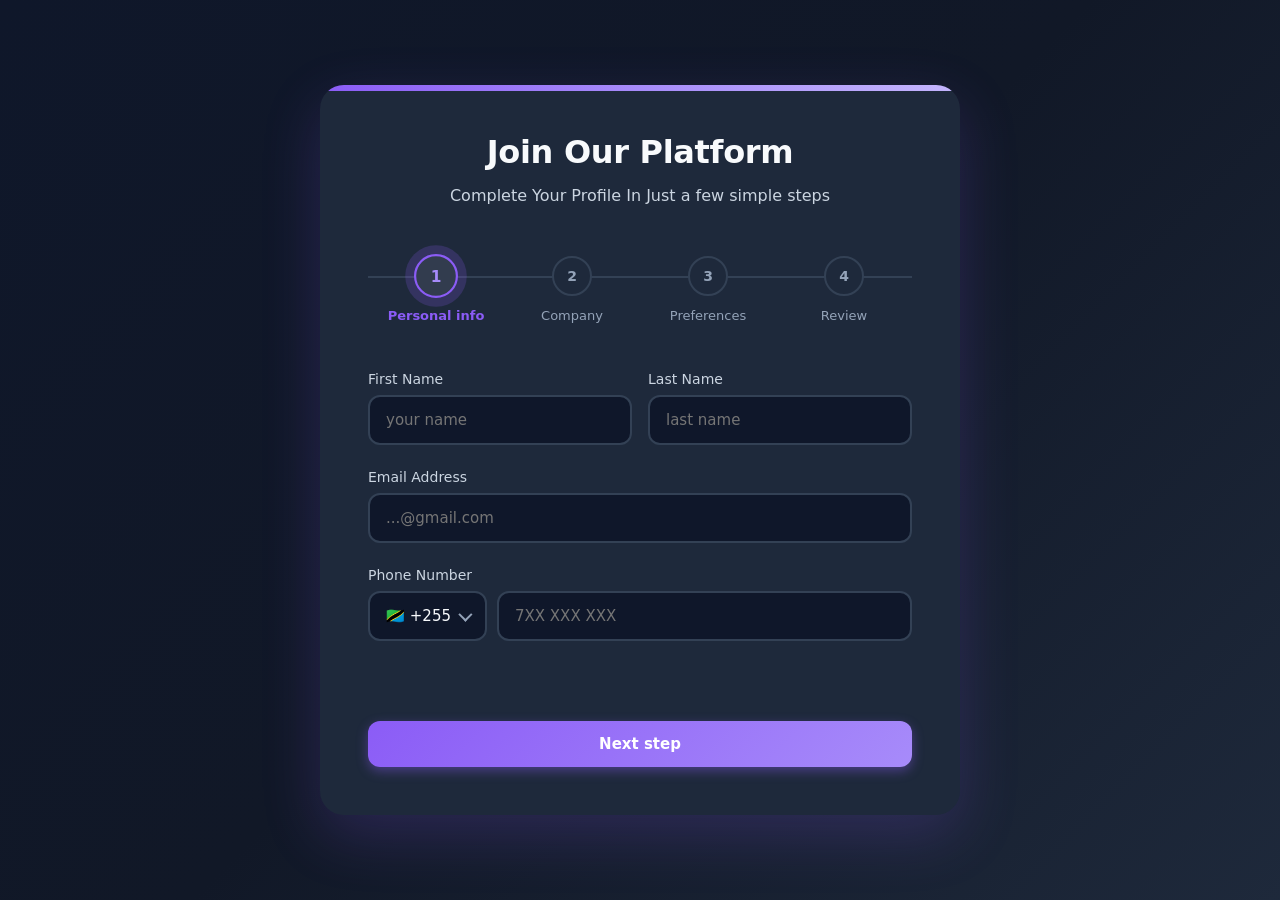
<file: index.html>
<!DOCTYPE html>
<html lang="en">
<head>
  <meta charset="UTF-8">
  <meta name="viewport" content="width=device-width, initial-scale=1.0">
  <link rel="stylesheet" href="style.css">
  <link rel="icon" type="image/png" href="logo.png">
  <title>Website mpya mjini</title>
</head>
<body>

  <div class="form-container">
    <div class="form-header">
      <h1>Join Our Platform</h1>
      <p>Complete Your Profile In Just a few simple steps</p>
    </div>

    <div class="step-indicator">
      <div class="step-indicator-progress" id="progressBar"></div>
      <div class="step step-active" data-step="1">
        <div class="step-circle"></div>
        <div class="step-label">Personal info</div>
      </div>
      <div class="step" data-step="2">
        <div class="step-circle"></div>
        <div class="step-label">Company</div>
      </div>
      <div class="step" data-step="3">
        <div class="step-circle"></div>
        <div class="step-label">Preferences</div>
      </div>
      <div class="step" data-step="4">
        <div class="step-circle"></div>
        <div class="step-label">Review</div>
      </div>
    </div>

    <form id="multistepForm">
      <div class="form-step active" data-step="1">
        <div class="form-row">
          <div class="form-group">
            <label>First Name</label>
            <input type="text" name="firstName" placeholder="your name" required>
          </div>
          <div class="form-group">
            <label>Last Name</label>
            <input type="text" name="lastName" placeholder="last name" required>
          </div>
          <div class="form-group">
            <label>Email Address</label>
            <input type="email" name="email" placeholder="...@gmail.com" required>
          </div>
          <div class="form-group">
            <label>Phone Number</label>
            <div class="phone-field">
              <div class="cselect" id="countrySelect"></div>
              <input type="tel" id="phoneInput" name="phone" placeholder="7XX XXX XXX" inputmode="numeric" autocomplete="tel-national">
            </div>
            <small class="field-hint" id="phoneHint"></small>
            <input type="hidden" name="phoneFull" id="phoneFull">
          </div>
        </div>
      </div>

        <div class="form-step" data-step="2">
          <div class="form-group">
            <label>Company Name</label>
            <input type="text" name="company" placeholder="Aceme Corporation" required>
          </div>
          <div class="form-group">
            <label>Company Size</label>
            <select name="companySize" required>
              <option value="">Select Company Size</option>
              <option value="1-10">1-10 employees</option>
              <option value="11-50">11-50 employees</option>
              <option value="51-200">51-200 employees</option>
              <option value="201-500">201-500 employees</option>
              <option value="500+">500+ employees</option>
            </select>
          </div>
          <div class="form-group">
            <label>Indrustry</label>
            <select name="indrustry" required>
              <option value="">Select indrustry</option>
              <option value="technology">Technology</option>
              <option value="finance">Finance</option>
              <option value="healthcare">Healthcare</option>
              <option value="retail">Retail</option>
              <option value="edcation">Edcation</option>
              <option value="other">Other</option>
            </select>
          </div>
        </div>

      <div class="form-step" data-step="3">
        <div class="form-group">
          <label>Choose Your Plan</label>
          <div class="radio-group">
            <div class="radio-option">
              <input type="radio" name="plan" id="starter" value="starter" required>
              <label for="starter" class="radio-label">
                Starter<br>
                <small style="color:#94a3b8;">$29/mo</small>
              </label>
            </div>

            <div class="radio-option">
              <input type="radio" name="plan" id="professional" value="professional" required>
              <label for="professional" class="radio-label">
                Professional<br>
                <small style="color:#94a3b8;">$79/mo</small>
              </label>
            </div>

            <div class="radio-option">
              <input type="radio" name="plan" id="enterprise" value="enterprise" required>
              <label for="enterprise" class="radio-label">
                Enterprise<br>
                <small style="color:#94a3b8;">Custom</small>
              </label>
            </div>
          </div>
        </div>

        <div class="form-group">
          <label>How did you hear about us?</label>
          <select name="referral">
            <option value="">Select an option</option>
            <option value="search">Search Engine</option>
            <option value="social"> Social Media</option>
            <option value="friend">Friend or Colleague</option>
            <option value="ad">Advertisement</option>
            <option value="other">other</option>
          </select>
        </div>
      </div>

      <div class="form-step" data-step="4">
        <div class="form-group">
          <label>Additional Comments</label>
          <textarea name="comments" placeholder="Tell us anything else we should know..."></textarea>
        </div>
        <div style="background: #f8fafc; padding: 20px; border-radius: 12px; margin-top: 24px;">
          <p style="font-size: 13px; color: #64748b; line-height: 1.6; margin: 0;">
            By submitting this form, you agree to our terms of service and privacy policy. we'll your information to set up your account and keep your updated.
          </p>
        </div>
      </div>

      <div class="form-step" data-step="5">
        <div class="success-message">
          <div class="success-icon">✔️</div>
          <h2>You're All set!</h2>
          <p>Thank You fou joining us. We've sent a confirmation email to your inbox. Our team will reach out</p>
        </div>
      </div>

      <div class="form-actions" id="formActions">
        <button type="button" class="btn btn-secondary" id="prevBtn" style="display:none">Previous</button>
        <button type="button" class="btn btn-primary" id="nextBtn">Next step</button>
      </div>
    </form>
  </div>
  
  <script src="script.js"></script>
</body>
</html>
</file>
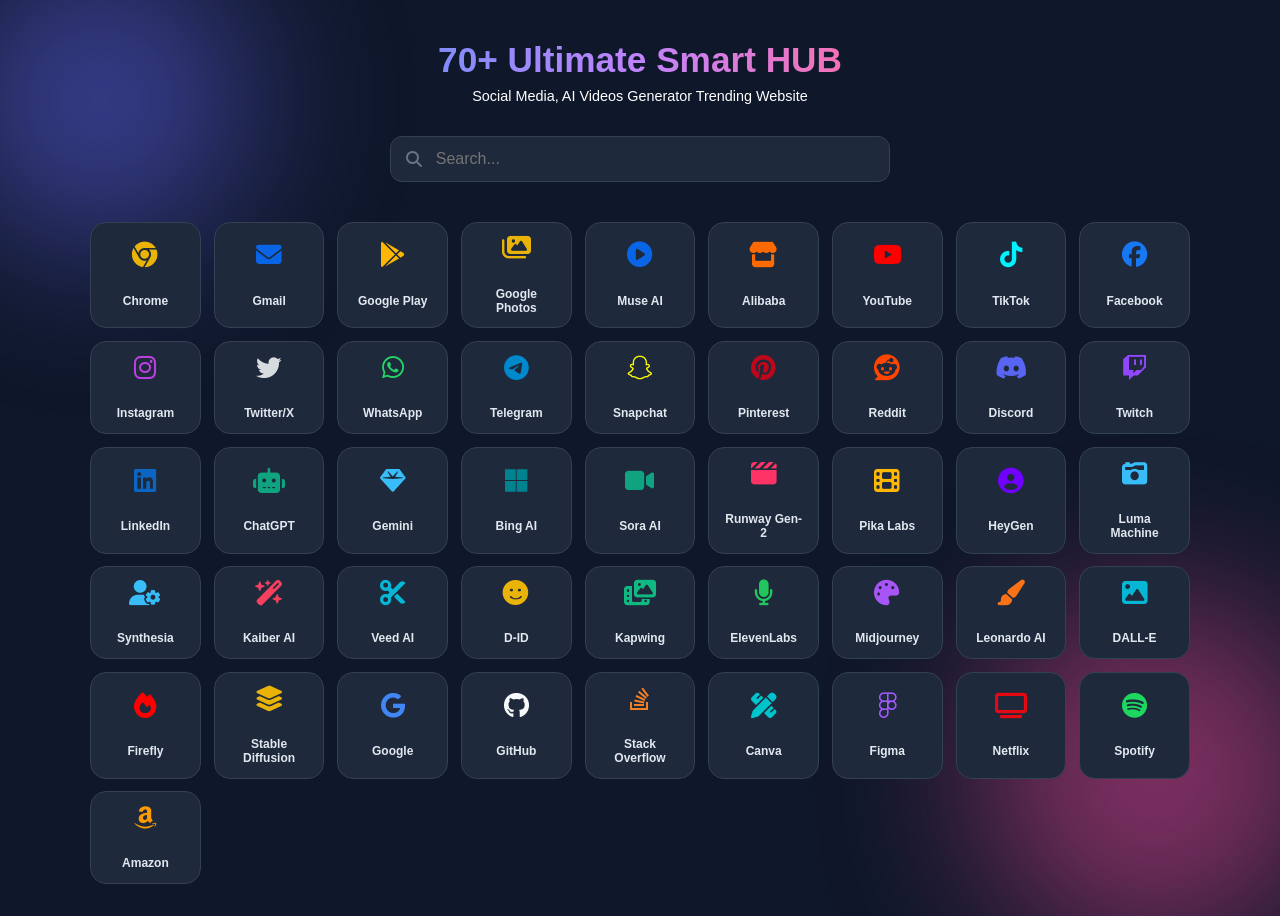
<file: hub.html>
<!DOCTYPE html>
<html lang="en">
<head>
  <meta charset="UTF-8">
  <meta name="viewport" content="width=device-width, initial-scale=1.0">
  <title>70+ Ultimate AI & Media HUB</title>
  <link rel="stylesheet" href="https://cdnjs.cloudflare.com/ajax/libs/font-awesome/6.4.0/css/all.min.css">
  <link rel="stylesheet" href="hub.css">
</head>
<body>

  <div class="bg-orb orb-1"></div>
  <div class="bg-orb orb-2"></div>
  <header>
    <h1>70+ Ultimate Smart HUB</h1>
    <p>Social Media, AI Videos Generator Trending Website</p>
  </header>
  <div class="search-box">
    <i class="fa-solid fa-magnifying-glass"></i>
    <input type="text" id="usertext" placeholder="Search..." oninput="filterCards()">
  </div>
  
  <div class="hub-grid" id="cardgrid">
    <a href="https://chrome.com" target="_blank" class="hub-card chrome">
      <i class="fa-brands fa-chrome"></i>
      <span>Chrome</span>
    </a>

    <a href="https://mail.google.com" target="_blank" class="hub-card gmail">
      <i class="fa-solid fa-envelope"></i><span>Gmail</span>
    </a>
    
    <a href="https://play.google.com" target="_blank" class="hub-card googleplay">
      <i class="fa-brands fa-google-play"></i><span>Google Play</span>
    </a>
    
    <a href="https://photos.google.com" target="_blank" class="hub-card googlephotos">
      <i class="fa-solid fa-images"></i><span>Google Photos</span>
    </a>
    
    <a href="https://muse.ai" target="_blank" class="hub-card muse">
      <i class="fa-solid fa-circle-play"></i><span>Muse AI</span>
    </a>
    
    <a href="https://alibaba.com" target="_blank" class="hub-card alibaba">
      <i class="fa-solid fa-store"></i><span>Alibaba</span>
    </a>
    
    <a href="https://youtube.com" target="_blank" class="hub-card youtube">
      <i class="fa-brands fa-youtube"></i><span>YouTube</span>
    </a>
    
    <a href="https://tiktok.com" target="_blank" class="hub-card tiktok"><i class="fa-brands fa-tiktok"></i><span>TikTok</span>
    </a>
    
    <a href="https://facebook.com" target="_blank" class="hub-card facebook">
      <i class="fa-brands fa-facebook"></i><span>Facebook</span>
    </a>
    
    <a href="https://instagram.com" target="_blank" class="hub-card instagram">
      <i class="fa-brands fa-instagram"></i><span>Instagram</span>
    </a>
    
    <a href="https://x.com" target="_blank" class="hub-card twitter">
      <i class="fa-brands fa-twitter"></i><span>Twitter/X</span>
    </a>
    
    <a href="https://web.whatsapp.com" target="_blank" class="hub-card whatsapp">
      <i class="fa-brands fa-whatsapp"></i><span>WhatsApp</span>
    </a>
    
    <a href="https://web.telegram.org" target="_blank" class="hub-card telegram">
      <i class="fa-brands fa-telegram"></i><span>Telegram</span>
    </a>
    
    <a href="https://snapchat.com" target="_blank" class="hub-card snapchat">
      <i class="fa-brands fa-snapchat"></i><span>Snapchat</span>
    </a>
    
    <a href="https://pinterest.com" target="_blank" class="hub-card pinterest">
      <i class="fa-brands fa-pinterest"></i><span>Pinterest</span>
    </a>
    
    <a href="https://reddit.com" target="_blank" class="hub-card reddit">
      <i class="fa-brands fa-reddit"></i><span>Reddit</span>
    </a>
    
    <a href="https://discord.com" target="_blank" class="hub-card discord">
      <i class="fa-brands fa-discord"></i><span>Discord</span>
    </a>
    
    <a href="https://twitch.tv" target="_blank" class="hub-card twitch">
      <i class="fa-brands fa-twitch"></i><span>Twitch</span>
    </a>
    
    <a href="https://linkedin.com" target="_blank" class="hub-card linkedin">
      <i class="fa-brands fa-linkedin"></i><span>LinkedIn</span>
    </a>
  
    <!-- AI chat -->
    <a href="https://chatgpt.com" target="_blank" class="hub-card chatgpt">
      <i class="fa-solid fa-robot"></i><span>ChatGPT</span>
    </a>
    
    <a href="https://gemini.google.com" target="_blank" class="hub-card gamini">
      <i class="fa-solid fa-gem"></i><span>Gemini</span>
    </a>
    
    <a href="https://bing.com/chat" target="_blank" class="hub-card bingai">
      <i class="fa-brands fa-microsoft"></i>
      <span>Bing AI</span>
    </a>
    
    <a href="https://openai.com/sora" target="_blank" class="hub-card openai">
      <i class="fa-solid fa-video"></i><span>Sora AI</span>
    </a>
  
    <!-- AI video -->
    <a href="https://runwayml.com" target="_blank" class="hub-card runway">
      <i class="fa-solid fa-clapperboard"></i><span>Runway Gen-2</span>
    </a>
    
    <a href="https://pika.art" target="_blank" class="hub-card pika">
      <i class="fa-solid fa-film"></i><span>Pika Labs</span>
    </a>
    
    <a href="https://heygen.com" target="_blank" class="hub-card keygen">
      <i class="fa-solid fa-circle-user"></i><span>HeyGen</span>
    </a>
    
    <a href="https://lumalabs.ai" target="_blank" class="hub-card luma">
      <i class="fa-solid fa-camera-retro"></i><span>Luma Machine</span>
    </a>
    
    <a href="https://synthesia.io" target="_blank" class="hub-card synthesia">
      <i class="fa-solid fa-user-gear"></i><span>Synthesia</span>
    </a>
    <a href="https://kaiber.ai" target="_blank" class="hub-card kaiber">
      <i class="fa-solid fa-wand-magic-sparkles"></i><span>Kaiber AI</span>
    </a>
    
    <a href="https://veed.io" target="_blank" class="hub-card veed">
      <i class="fa-solid fa-scissors"></i><span>Veed AI</span>
    </a>
    
    <a href="https://d-id.com" target="_blank" class="hub-card did">
      <i class="fa-solid fa-face-smile"></i><span>D-ID</span>
    </a>
    
    <a href="https://kapwing.com" target="_blank" class="hub-card kapwing"><i class="fa-solid fa-photo-film"></i><span>Kapwing</span></a>
  
    <!-- AI voice -->
    <a href="https://elevenlabs.io" target="_blank" class="hub-card eleven"><i class="fa-solid fa-microphone"></i><span>ElevenLabs</span></a>
  
    <!-- AI images -->
    <a href="https://midjourney.com" target="_blank" class="hub-card midjourney">
      <i class="fa-solid fa-palette"></i><span>Midjourney</span>
    </a>
    
    <a href="https://leonardo.ai" target="_blank" class="hub-card leonardo">
      <i class="fa-solid fa-paintbrush"></i><span>Leonardo AI</span>
    </a>
    
    <a href="https://openai.com/dall-e-3" target="_blank" class="hub-card dalle">
      <i class="fa-solid fa-image"></i><span>DALL-E</span>
    </a>
    
    <a href="https://firefly.adobe.com" target="_blank" class="hub-card firefly">
      <i class="fa-solid fa-fire"></i><span>Firefly</span>
    </a>
    
    <a href="https://stability.ai" target="_blank" class="hub-card stablediff">
      <i class="fa-solid fa-layer-group"></i><span>Stable Diffusion</span>
    </a>
  
    <!-- Tools & other -->
    <a href="https://google.com" target="_blank" class="hub-card google">
      <i class="fa-brands fa-google"></i><span>Google</span>
    </a>
    
    <a href="https://github.com" target="_blank" class="hub-card github">
      <i class="fa-brands fa-github"></i><span>GitHub</span>
    </a>
    
    <a href="https://stackoverflow.com" target="_blank" class="hub-card stack">
      <i class="fa-brands fa-stack-overflow"></i><span>Stack Overflow</span>
    </a>
    
    <a href="https://canva.com" target="_blank" class="hub-card canva">
      <i class="fa-solid fa-pen-ruler"></i><span>Canva</span>
    </a>
    
    <a href="https://figma.com" target="_blank" class="hub-card figma">
      <i class="fa-brands fa-figma"></i><span>Figma</span>
    </a>
    
    <a href="https://netflix.com" target="_blank" class="hub-card netflix">
      <i class="fa-solid fa-tv"></i><span>Netflix</span>
    </a>
    
    <a href="https://spotify.com" target="_blank" class="hub-card spotify">
      <i class="fa-brands fa-spotify"></i><span>Spotify</span>
    </a>
    
    <a href="https://amazon.com" target="_blank" class="hub-card amazon">
      <i class="fa-brands fa-amazon"></i><span>Amazon</span>
    </a>
  </div>
  <p class="no-result" id="noResult"></p>
  <script src="hub.js"></script>
</body>
</html>
</file>
<file: style.css>
:root{
  --bg-gradient: linear-gradient(135deg, #0f172a 0%, #111827 50%, #1e293b 100%);
  --container-bg: #1e293b;
  --input-bg: #0f172a;
  --primary: #8b5cf6;
  --primary-light: #a78bfa;
  --primary-dark: #c4b5fd;
  --text-primary: #f8fafc;
  --text-secondary: #cbd5e1;
  --text-muted: #94a3b8;
  --border: #334155;
  --border-hover: #47ff69;
  --shadow: rgba(139, 92, 246, 0.2);
  --focus-shadow: rgba(139, 92, 246, 0.2);
  --success-start: #0bb0d4;
  --success-end: #0891b2;
}

*{
  margin: 0;
  padding: 0;
  box-sizing: border-box;
}

body{
  font-family: system-ui;
  background: var(--bg-gradient);
  min-height: 100vh;
  display: flex;
  align-items: center;
  justify-content: center;
  padding: 20px;
}

.form-container{
  background: var(--container-bg);
  border-radius: 24px;
  box-shadow: 0 20px 60px var(--shadow);
  max-width: 640px;
  width: 100%;
  padding: 48px;
  position: relative;
  overflow: hidden;
}

.form-container::before{
  content: "";
  position: absolute;
  top: 0;
  left: 0;
  right: 0;
  height: 6px;
  background: linear-gradient(90deg, var(--primary), var(--primary-light), var(--primary-dark));
  border-radius: 24px 24px 0 0;
}

.form-header{
  text-align: center;
  margin-bottom: 48px;
}

.form-header h1{
  font-size: 32px;
  font-weight: 700;
  color: var(--text-primary);
  margin-bottom: 12px;
  letter-spacing: -0.02rem;
}

.form-header p{
  font-size: 16px;
  color: var(--text-secondary);
  line-height: 1.6;
}

.step-indicator{
  display: flex;
  justify-content: space-between;
  margin-bottom: 48px;
  position: relative;
  counter-reset: step;
}

.step-indicator::before{
  content: "";
  position: absolute;
  top: 20px;
  left: 0;
  right: 0;
  height: 2px;
  background: var(--border);
  z-index: 0;
}

.step-indicator-progress{
  position: absolute;
  top: 20px;
  left: 0;
  height: 2px;
  background: linear-gradient(90deg, var(--primary), var(--primary-light), var(--primary-dark));
  z-index: 1;
  transition: width 0.4s cubic-bezier(0.4, 0, 0.2, 1);
}

.step{
  position: relative;
  z-index: 2;
  display: flex;
  flex-direction: column;
  align-items: center;
  flex: 1;
}

.step-circle{
  width: 40px;
  height: 40px;
  border-radius: 50%;
  background: var(--container-bg);
  border: 2px solid var(--border);
  color: var(--text-muted);
  display: flex;
  align-items: center;
  justify-content: center;
  font-weight: 600;
  font-size: 14px;
  transition: all 0.3s cubic-bezier(0.4, 0, 0.2, 1);
  position: relative;
}

.step-circle::before{
  counter-increment: step;
  content: counter(step);
}

.step-active .step-circle{
  border-color: var(--primary);
  color: var(--primary-light);
  background: #323c4e;
  box-shadow: 0 0 0 8px var(--focus-shadow);
  transform: scale(1.1);
}

.step-completed .step-circle{
  border-color: var(--primary);
  background: linear-gradient(135deg, var(--primary), var(--primary-light));
  color: white;
  transform: scale(1);
}

.step-completed .step-circle::before{
  content: "✔️";
}

.step-label{
   margin-top: 12px;
   font-size: 13px;
   font-weight: 500;
   color: #94a3b8;
   transition: color 0.3s ease;
   text-align: center;
 }

.step-active .step-label{
  color: var(--primary);
  font-weight: 600;
}

.step-completed .step-label{
  color: #475569;
}

.form-step{
  display: none;
  animation: fadeIn 0.5s ease;
}

.form-step.active{
  display: block;
}

@keyframes fadeIn{
  from{
    opacity: 0;
    transform: translateX(10px);
  }
  to{
    opacity: 1;
    transform: translateY(0);
  }
}

.form-group{
  margin-bottom: 24px;
}
.form-group label{
  display: block;
  margin-bottom: 8px;
  font-size: 14px;
  font-weight: 500;
  color: var(--text-secondary);
}

.form-group input,
.form-group select,
.form-group textarea{
  width: 100%;
  padding: 14px 16px;
  border-radius: 12px;
  font-size: 15px;
  border: 2px solid var(--border);
  color: var(--text-primary);
  background: var(--input-bg);
  transition: all 0.3s ease;
  font-family: inherit;
}

.form-group input:focus,
.form-group select:focus,
.form-group textarea:focus{
  outline: none;
  border-color: var(--primary);
  box-shadow: 0 0 0 4px var(--focus-shadow);
}

.form-group textarea{
  resize: vertical;
  min-height: 120px;
}

.form-row{
  display: grid;
  grid-template-columns: 1fr 1fr;
  gap: 0 16px;
}

.form-row .form-group:nth-child(n+3){
  grid-column: 1 / -1;
}
@media (max-width: 480px){
  .form-row{
    grid-template-columns: 1fr;
  }
}

.radio-option{
  position: relative;
}

.radio-option input[type="radio"]{
  position: absolute;
  opacity: 0;
  pointer-events: none;
}

.radio-label{
  display: block;
  padding: 16px;
  border: 2px solid var(--border);
  color: var(--text-secondary);
  background: var(--input-bg);
  border-radius: 12px;
  text-align: center;
  cursor: pointer;
  transition: all 0.3s ease;
  font-weight: 500;
  font-size: 14px;
}

.radio-option input[type="radio"]:checked + .radio-label{
  border-color: var(--primary);
  background: rgba(139, 92, 246, 0.15);
  color: var(--primary-light);
}

.radio-label:hover{
  border-color: var(--border-hover);
}

.form-actions{
  display: flex;
  gap: 12px;
  margin-top: 32px;
}

.btn{
  flex: 1;
  padding: 14px 24px;
  border: none;
  border-radius: 12px;
  font-size: 15px;
  font-weight: 600;
  cursor: pointer;
  transition: all 0.3s ease;
  font-family: inherit;
}

.btn-primary{
  background: linear-gradient(135deg, var(--primary), var(--primary-light));
  color: white;
  box-shadow: 0 4px 12px rgba(139, 92, 246, 0.4);
}

.btn-primary:hover{
  transform: translateY(-2px);
  box-shadow: 0 8px 20px rgba(139, 92, 246, 0.5);
}

.btn-primary:active{
  transform: translateY(0);
}

.btn-secondary{
  background: var(--input-bg);
  color: var(--text-secondary);
  border: 2px solid var(--border);
}

.btn-secondary:hover{
  background: #1e293b;
  border-color: var(--border-hover);
}

.btn:disabled{
  opacity: 0.5;
  cursor: not-allowed;
  transform: none!important;
}

.success-message{
  text-align: center;
  padding: 32px 0;
}

.success-icon{
  width: 80px;
  height: 80px;
  margin: 0 auto 24px;
  background: lightgreen;
  border-radius: 50%;
  display: flex;
  align-items: center;
  justify-content: center;
  font-size: 40px;
  color: white;
  animation: scaleIn 0.5s cubic-bezier(0.4, 0, 0.2, 1);
}

@keyframes scaleIn{
  from{transform: scale(0); opacity: 0;}
  to{transform: scale(1); opacity: 1;}
}

.success-message h2{
  font-size: 28px;
  color: var(--text-primary);
  margin-bottom: 12px;
  font-weight: 700;
}

.success-message p{
  font-size: 16px;
  color: var(--text-secondary);
  line-height: 1.6;
}

@media(max-width: 640px){
  .form-container{padding: 32px 24px;}
  .form-header h1{font-size: 24px;}
  .form-row{grid-template-columns: 1fr;}
  .step-label{font-size: 11px;}
  .step-circle{
    width: 36px;
    height: 36px;
    font-size: 13px;
  }
  .radio-group{
    grid-template-columns: 1fr;
  }
}

.native-hidden{ display: none !important; }

.cselect{ position: relative; }

.cselect-btn{
  width: 100%;
  display: flex;
  align-items: center;
  justify-content: space-between;
  gap: 8px;
  padding: 14px 16px;
  border-radius: 12px;
  font-size: 15px;
  font-family: inherit;
  text-align: left;
  border: 2px solid var(--border);
  color: var(--text-primary);
  background: var(--input-bg);
  cursor: pointer;
  transition: all 0.3s ease;
}
.cselect-btn.placeholder{ color: var(--text-muted); }
.cselect-btn::after{
  content: "";
  width: 8px;
  height: 8px;
  flex-shrink: 0;
  border-right: 2px solid var(--text-muted);
  border-bottom: 2px solid var(--text-muted);
  transform: rotate(45deg) translateY(-2px);
  transition: transform 0.2s ease;
}
.cselect.open .cselect-btn{
  border-color: var(--primary);
  box-shadow: 0 0 0 4px var(--focus-shadow);
}
.cselect.open .cselect-btn::after{
  transform: rotate(-135deg) translateY(-2px);
}

.cselect-menu{
  display: none;
  position: fixed;
  z-index: 1000;
  overflow-y: auto;
  list-style: none;
  padding: 6px;
  background: var(--input-bg);
  border: 2px solid var(--border);
  border-radius: 12px;
  box-shadow: 0 12px 30px rgba(0,0,0,0.5);
}
.cselect-menu.show{ display: block; }
.cselect.open .cselect-menu{ display: block; }
.cselect.up .cselect-menu{ top: auto; bottom: calc(100% + 8px); }

.cselect-menu li{
  display: flex;
  justify-content: space-between;
  gap: 12px;
  padding: 12px 14px;
  border-radius: 8px;
  font-size: 15px;
  color: var(--text-secondary);
  cursor: pointer;
}
.cselect-menu li:hover{ background: rgba(139,92,246,0.15); color: var(--text-primary); }
.cselect-menu li.selected{ background: rgba(139,92,246,0.25); color: var(--primary-light); }

/* Phone */
.phone-field{ position: relative; display: flex; gap: 10px; }
.phone-field .cselect{ position: static; flex-shrink: 0; }
.phone-field .cselect-btn{ width: auto; min-width: 104px; }
.phone-field input{ flex: 1; min-width: 0; }
.phone-field.bad input,
.phone-field.bad .cselect-btn{ border-color: #ef4444; }
.phone-field.ok input{ border-color: #22c55e; }

.field-hint{
  display: block;
  margin-top: 8px;
  min-height: 16px;
  font-size: 12px;
  color: var(--text-muted);
}
.phone-field.bad ~ .field-hint{ color: #f87171; }
.phone-field.ok ~ .field-hint{ color: #4ade80; }
</file>
<file: hub.css>
*{
  margin: 0;
  padding: 0;
  box-sizing: border-box;
  font-family: 'Segoe UI', Tahoma, Geneva, verdana, sans-serif;
}

body{
  background-color: #0f172a;
  color: #f8fafc;
  min-height: 100vh;
  padding: 2rem;
  display: flex;
  flex-direction: column;
  align-items: center;
  position: relative;
  overflow-x: hidden;
}

.bg-orb{
  position: fixed;
  border-radius: 50%;
  filter: blur(80px);
  z-index: -1;
  opacity: 0.5;
}

.orb-1{
  width: 300px;
  height: 300px;
  background: #6366f1;
  top: -50px;
  left: -50px;
}

.orb-2{
  width: 350px;
  height: 350px;
  background: #ec4899;
  bottom: -50px;
  right: -50px;
}

header{
  text-align: center;
  margin-bottom: 2rem;
}

header h1{
  font-size: 2.2rem;
  font-weight: 800;
  background: linear-gradient(to right, #818cf8, #c084fc, #f472b6);
  -webkit-background-clip: text;
  -webkit-text-fill-color: transparent;
  margin: 0.5rem;
}

header p{
  color: white;
  font-size: 0.90rem;
}

.search-box{
  position: relative;
  width: 100%;
  max-width: 500px;
  margin-bottom: 2.5rem;
}

.search-box i{
  position: absolute;
  left: 1rem;
  top: 50%;
  transform: translateY(-50%);
  color: #64748b;
}

.search-box input{
  width: 100%;
  padding: 0.8rem 1rem 0.8rem 2.8rem;
  border-radius: 12px;
  border: 1px solid #334155;
  background-color: #1e293b;
  color: #f8fafc;
  font-size: 1rem;
  outline: none;
  transition: all 0.3s ease;
}

.search-box input:focus{
  border-color: #6366f1;
  box-shadow: 0 0 15px rgba(99, 102, 241, 0.3);
}

.hub-grid{
  display: grid;
  grid-template-columns: repeat(auto-fill, minmax(100px, 1fr));
  gap: 0.8rem;
  width: 100%;
  max-width: 1100px;
}

.hub-card{
  display: flex;
  flex-direction: column;
  align-items: center;
  justify-content: center;
  padding: 0.8rem;
  background: #1e293b;
  border: 1px solid #334155;
  border-radius: 16px;
  text-decoration: none;
  color: #e2e8f0;
  transition: transform 0.2s ease, border-color 0.2s ease, box-shadow 0.2s ease;
}

.hub-card i{
  font-size: 1.6rem;
  margin-bottom: 1.6rem;
  transition: 0.2s ease;
}

.hub-card span{
  font-size: 0.75rem;
  font-weight: 600;
  text-align: center;
}

.hub-card:hover{
  transform: translateY(-5px);
  background-color: #6366f1;
  box-shadow: 0 10px 20px rgba(0, 0, 0, 0.4);
}

.hub-card:hover i{
  transform: scale(1.1);
}

.youtube i{color: #ff0000;}
.tiktok i{color: #00f2fe;}
.facebook i{color: #1877f2;}
.instagram i{color: #bc40e4;}
.twitter i{color: #d9dcdf;}
.whatsapp i{color: #25d366;}
.telegram i{color: #0088cc;}
.snapchat i{color: #fffc00;}
.pinterest i{color: #bd081c;}
.chatgpt i{color: #10a37f;}
.reddit i{color: #ff4500;}
.discord i{color: #5865f2;}
.twitch i{color: #9146ff;}
.runway i{color: #ff3366;}
.pika i{color: #ffb703;}
.keygen i{color: #7000ff;}
.eleven i{color: #22c55e;}
.luma i{color: #38bdf8;}
.synthesia i{color: #38bdf8;}
.kaiber i{color: #f43f5e;}
.veed i{color: #06b6d4;}
.did i{color: #eab308;}
.kapwing i{color: #10b981;}
.gamini i{color: #38bdf8;}
.midjourney i{color: #a855f7;}
.leonardo i{color: #f97316;}
.dalle i{color: #06b6d4;}
.firefly i{color: #ff0000;}
.stablediff i{color: #eab308;}
.bingai i{color: #00838f;}
.google i{color: #4285f4;}
.github i{color: #f8fafc;}
.linkedin i{color: #0a66c2;}
.netflix i{color: #e50914;}
.spotify i{color: #1ed760;}
.canva i{color: #00c4cc;}
.amazon i{color: #ff9900;}
.openai i{color:#10a37f;}
.stack i{color: #f48024;}
.figma i{color: #a259ff;}
.chrome i{color: #eab308;}
.gmail i{color: #0965e5;}
.googleplay i{color: #ffb703;}
.googlephotos i{color: #eab308;}
.muse i{color: #0965e5;}
.alibaba i{color: #ff6a00;}
</file>
